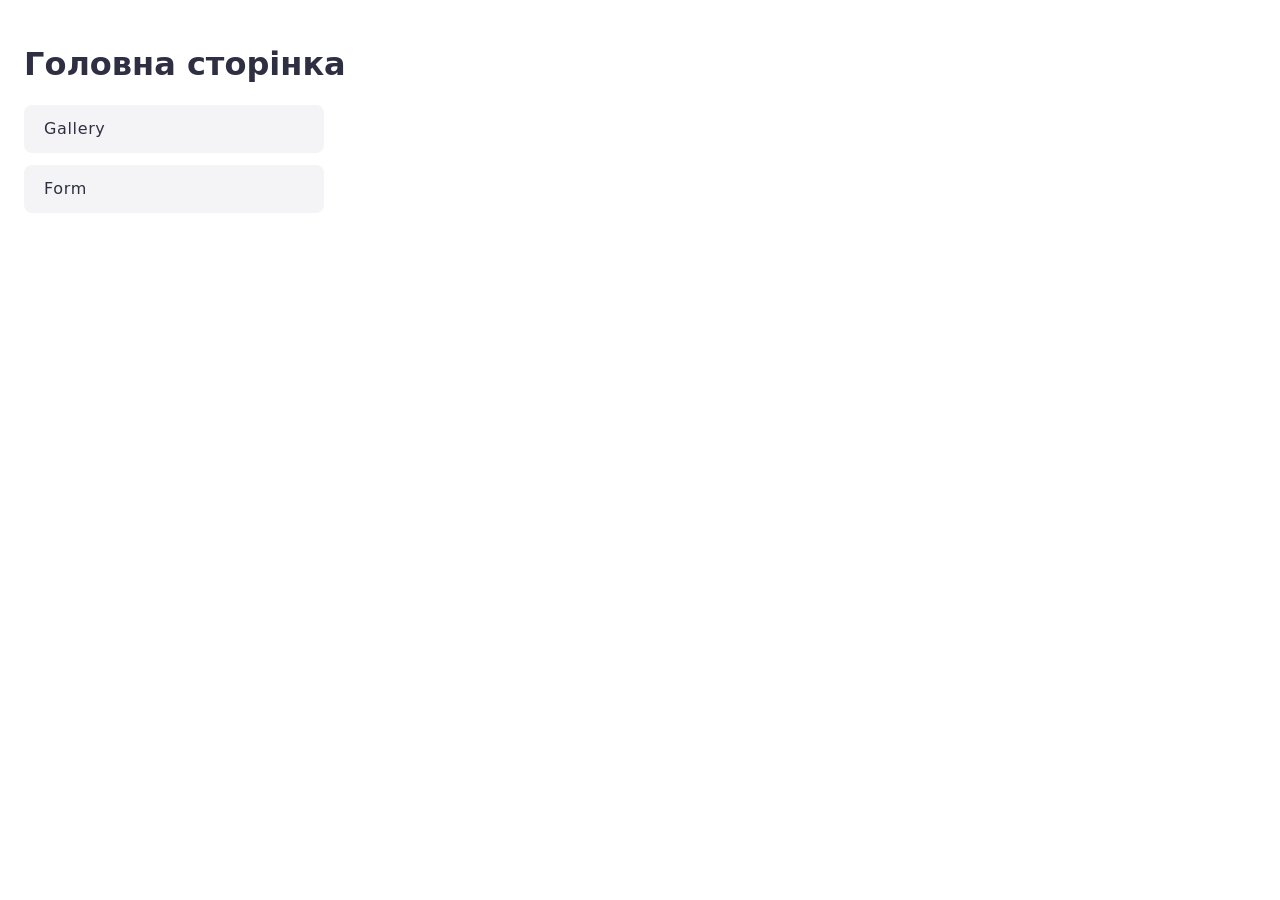
<file: src/index.html>
<!doctype html>
<html lang="uk">
  <head>
    <meta charset="UTF-8" />
    <meta name="viewport" content="width=device-width, initial-scale=1.0" />
    <title>Homework</title>
    <link rel="stylesheet" href="./css/styles.css" />
  </head>
  <body>
    <h1>Головна сторінка</h1>
    <!-- Розмітку додавай тут за технічним завданням -->
    <ul class="nav-list">
      <li><a href="./1-gallery.html">Gallery</a></li>
      <li><a href="./2-form.html">Form</a></li>
    </ul>
  </body>
</html>
</file>
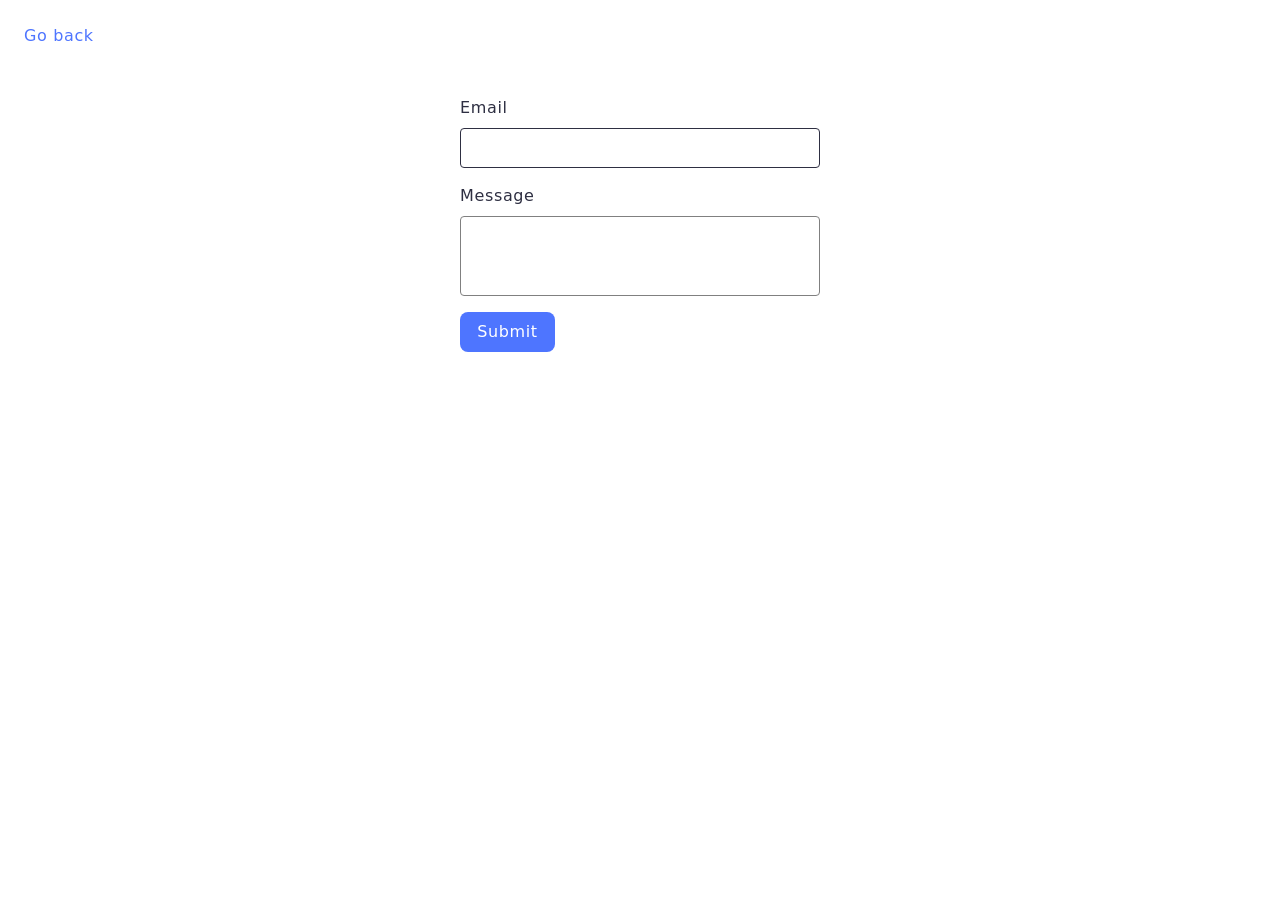
<file: src/2-form.html>
<!doctype html>
<html lang="en">
  <head>
    <meta charset="UTF-8" />
    <meta name="viewport" content="width=device-width, initial-scale=1.0" />
    <title>Feedback Form</title>

    <link rel="stylesheet" href="./css/styles.css" />
  </head>
  <body>
    <a class="back-link" href="./index.html">Go back</a>

    <form class="feedback-form" autocomplete="off">
      <label>
        Email
        <input type="email" name="email" autofocus />
      </label>
      <label>
        Message
        <textarea name="message" rows="8"></textarea>
      </label>
      <button type="submit">Submit</button>
    </form>
    <script type="module" src="./js/2-form.js"></script>
  </body>
</html>
</file>
<file: src/css/styles.css>
*,
*::before,
*::after {
  box-sizing: border-box;
}

body {
  margin: 0;
  padding: 24px;
  font-family: system-ui, sans-serif;
  background-color: #ffffff;
  color: #2e2f42;
}

ul {
  list-style: none;
  margin: 0;
  padding: 0;
}

a {
  text-decoration: none;
  color: #4e75ff;
  font-weight: 500;
  font-size: 16px;
  line-height: 1.5;
  letter-spacing: 0.04em;
  transition: color 250ms cubic-bezier(0.4, 0, 0.2, 1);
}

a:hover {
  color: #6c8cff;
}

.nav-list {
  display: flex;
  flex-direction: column;
  gap: 12px;
  max-width: 300px;
}

.nav-list a {
  display: block;
  padding: 12px 20px;
  background-color: #f4f4f6;
  border-radius: 8px;
  color: #2e2f42;
  transition:
    background-color 250ms cubic-bezier(0.4, 0, 0.2, 1),
    color 250ms cubic-bezier(0.4, 0, 0.2, 1);
}

.nav-list a:hover {
  background-color: #4e75ff;
  color: #ffffff;
}

.back-link {
  display: inline-block;
  margin-bottom: 24px;
}

.gallery {
  display: flex;
  flex-wrap: wrap;
  gap: 24px;
  max-width: 1128px;
  margin: 0 auto;
}

.gallery-item {
  flex: 0 0 360px;
  width: 360px;
  height: 200px;
}

.gallery-link {
  display: block;
  width: 100%;
  height: 100%;
  cursor: pointer;
}

.gallery-image {
  display: block;
  width: 100%;
  height: 100%;
  object-fit: cover;
  transition: transform 250ms cubic-bezier(0.4, 0, 0.2, 1);
}

.gallery-item:hover {
  transform: scale(1.04);
}

.feedback-form {
  display: flex;
  flex-direction: column;
  align-items: flex-start;
  gap: 16px;
  width: 408px;
  padding: 24px;
  margin: 0 auto;
  background-color: #ffffff;
  border-radius: 8px;
}

.feedback-form label {
  display: flex;
  flex-direction: column;
  gap: 8px;
  width: 100%;
  font-weight: 400;
  font-size: 16px;
  line-height: 1.5;
  letter-spacing: 0.04em;
  color: #2e2f42;
}

.feedback-form input,
.feedback-form textarea {
  width: 100%;
  padding: 8px 16px;
  font-family: inherit;
  font-size: 16px;
  line-height: 1.5;
  letter-spacing: 0.04em;
  color: #2e2f42;
  background-color: transparent;
  border: 1px solid #808080;
  border-radius: 4px;
  outline: none;
  transition: border-color 250ms cubic-bezier(0.4, 0, 0.2, 1);
}

.feedback-form input {
  height: 40px;
}

.feedback-form textarea {
  height: 80px;
  resize: none;
}

.feedback-form input:hover,
.feedback-form textarea:hover {
  border-color: #000000;
}

.feedback-form input:focus,
.feedback-form textarea:focus {
  border-color: #2e2f42;
}

.feedback-form button[type='submit'] {
  display: flex;
  justify-content: center;
  align-items: center;
  width: 95px;
  height: 40px;
  padding: 8px 16px;
  font-family: inherit;
  font-weight: 500;
  font-size: 16px;
  line-height: 16px;
  letter-spacing: 0.04em;
  color: #ffffff;
  background-color: #4e75ff;
  border: none;
  border-radius: 8px;
  cursor: pointer;
  transition: background-color 250ms cubic-bezier(0.4, 0, 0.2, 1);
}

.feedback-form button[type='submit']:hover {
  background-color: #6c8cff;
}
</file>
